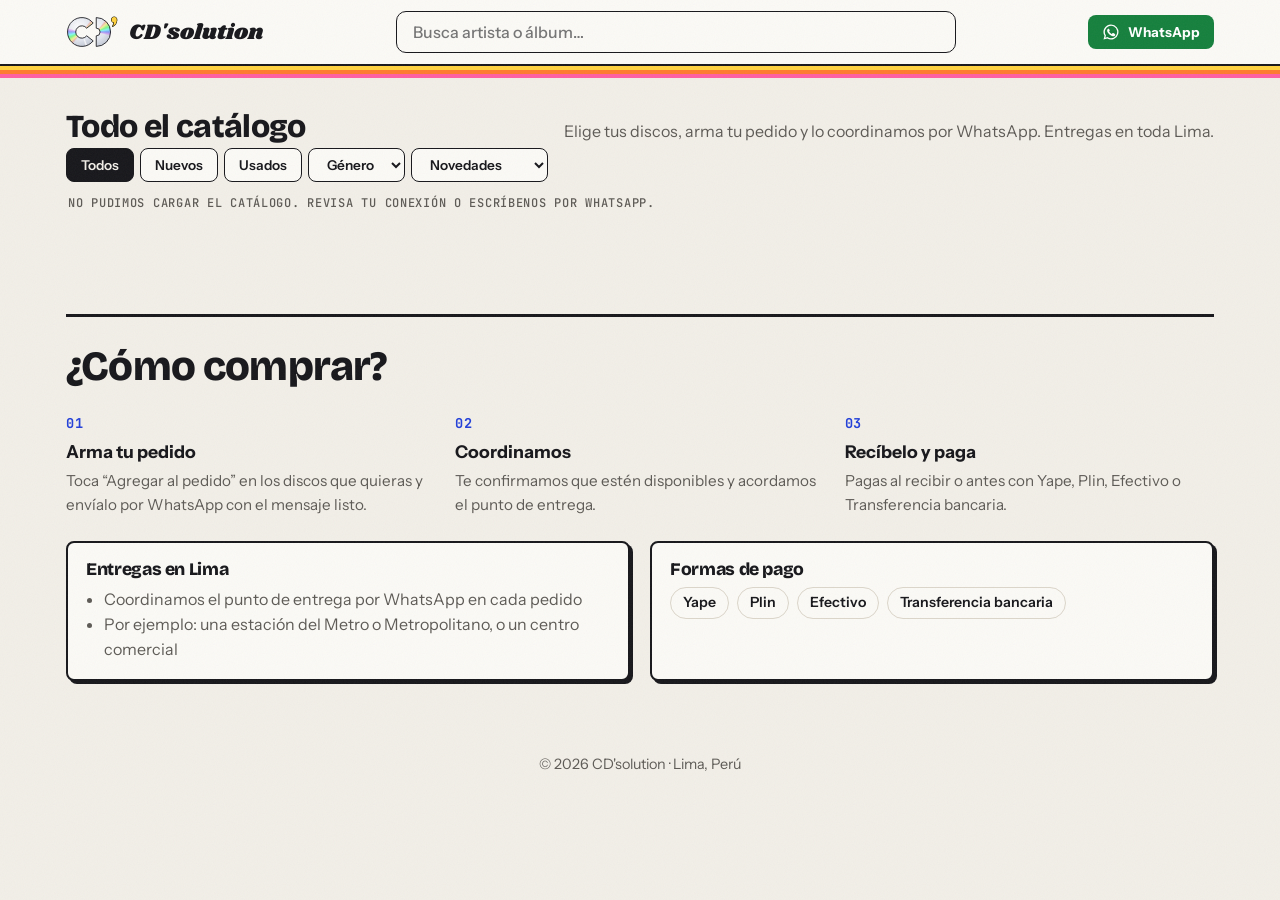
<file: index.html>
<!doctype html>
<html lang="es">
<head>
  <meta charset="utf-8">
  <meta name="viewport" content="width=device-width, initial-scale=1, viewport-fit=cover">
  <title>CD'solution · CDs en Lima</title>
  <meta name="description" content="CDs nuevos y usados de todos los géneros en Lima. Arma tu pedido y lo coordinamos por WhatsApp. Yape, Plin, efectivo o transferencia.">
  <link rel="preconnect" href="https://fonts.googleapis.com">
  <link rel="preconnect" href="https://fonts.gstatic.com" crossorigin>
  <link href="https://fonts.googleapis.com/css2?family=Bricolage+Grotesque:opsz,wght@12..96,600;12..96,800&family=Shrikhand&family=Instrument+Sans:wght@400;500;600;700&family=JetBrains+Mono:wght@500;700&display=swap" rel="stylesheet">
  <link rel="icon" href="marca.svg" type="image/svg+xml">
  <link rel="stylesheet" href="styles.css">
</head>
<body>

  <!-- ===== BARRA SUPERIOR (con buscador, como en Discogs) ===== -->
  <header class="nav">
    <a class="marca" href="./">
      <img class="marca__logo" src="marca.svg" alt="" width="56" height="34">
      <span id="nombre-tienda">CD'solution</span>
    </a>
    <input id="buscar" type="search" placeholder="Busca artista o álbum…" autocomplete="off" aria-label="Buscar disco">
    <a id="btn-whatsapp-hero" class="btn btn--wa btn--chico" target="_blank" rel="noopener">WhatsApp</a>
  </header>
  <div class="franja-retro" aria-hidden="true"></div>

  <!-- ===== HISTORIAS: un disco destacado y su historia ===== -->
  <section id="historias" class="historias" aria-roledescription="carrusel" aria-label="Historias de los discos" hidden>
    <div id="hist-fondo" class="historias__fondo" aria-hidden="true"></div>
    <div class="historias__inner">
      <button type="button" id="hist-arte" class="historias__arte" aria-label="Ver este disco">
        <span class="historias__cd" aria-hidden="true"></span>
        <img id="hist-portada" alt="">
      </button>
      <div class="historias__texto" aria-live="polite">
        <p class="mono historias__eyebrow">La historia detrás del disco</p>
        <h1 id="hist-album"></h1>
        <p id="hist-artista" class="historias__artista"></p>
        <p id="hist-texto" class="historias__relato"></p>
        <p id="hist-meta" class="historias__meta"></p>
        <div class="historias__acciones">
          <button type="button" id="hist-ver" class="btn btn--claro">Ver el disco</button>
          <button type="button" id="hist-agregar" class="btn btn--agregar">Agregar al pedido</button>
        </div>
      </div>
    </div>
    <div class="historias__nav">
      <button type="button" id="hist-prev" aria-label="Historia anterior">←</button>
      <div id="hist-puntos" class="historias__puntos"></div>
      <button type="button" id="hist-next" aria-label="Historia siguiente">→</button>
    </div>
  </section>

  <main>
    <!-- ===== ESTANTE: recién llegados ===== -->
    <section id="estante-nuevos" class="estante" aria-labelledby="nuevos-titulo" hidden>
      <div class="seccion-cabeza">
        <h2 id="nuevos-titulo">Recién llegados</h2>
        <span id="nuevos-cuenta" class="mono"></span>
      </div>
      <div id="nuevos" class="estante__fila"></div>
    </section>

    <!-- ===== CATÁLOGO COMPLETO ===== -->
    <div class="seccion-cabeza seccion-cabeza--catalogo">
      <h2>Todo el catálogo</h2>
      <p id="lema" class="seccion-cabeza__lema"></p>
    </div>
    <section class="filtros" aria-label="Filtrar">
      <div class="filtros__fila">
        <div class="chips" role="group" aria-label="Estado">
          <button class="chip is-active" data-estado="">Todos</button>
          <button class="chip" data-estado="Nuevo">Nuevos</button>
          <button class="chip" data-estado="Usado">Usados</button>
        </div>
        <select id="genero" aria-label="Género">
          <option value="">Género</option>
        </select>
        <select id="orden" aria-label="Ordenar">
          <option value="novedad">Novedades</option>
          <option value="precio-asc">Precio ↑</option>
          <option value="precio-desc">Precio ↓</option>
          <option value="artista">Artista A–Z</option>
          <option value="anio">Más antiguos</option>
        </select>
      </div>
    </section>
    <p id="contador" class="contador mono"></p>

    <!-- ===== CATÁLOGO ===== -->
    <section id="catalogo" class="catalogo" aria-live="polite"></section>
    <div class="ver-mas"><button type="button" id="ver-mas" class="btn btn--linea" hidden>Ver más discos</button></div>

    <!-- Si no está el disco: el cliente pide que le avisen cuando llegue -->
    <div id="vacio" class="vacio" hidden>
      <h3 id="vacio-titulo">No lo tenemos ahora</h3>
      <p id="vacio-texto">Déjanos tu nombre y te avisamos por WhatsApp apenas llegue.</p>
      <form id="form-aviso" class="aviso">
        <input id="aviso-nombre" placeholder="Tu nombre" autocomplete="given-name" aria-label="Tu nombre">
        <button type="submit" class="btn btn--wa">Avísame cuando llegue</button>
      </form>
    </div>

    <!-- ===== CÓMO COMPRAR ===== -->
    <section class="como" aria-labelledby="como-titulo">
      <h2 id="como-titulo">¿Cómo comprar?</h2>
      <ol class="pasos">
        <li><span class="mono">01</span><strong>Arma tu pedido</strong><p>Toca “Agregar al pedido” en los discos que quieras y envíalo por WhatsApp con el mensaje listo.</p></li>
        <li><span class="mono">02</span><strong>Coordinamos</strong><p>Te confirmamos que estén disponibles y acordamos el punto de entrega.</p></li>
        <li><span class="mono">03</span><strong>Recíbelo y paga</strong><p id="pagos-texto"></p></li>
      </ol>
      <div class="info">
        <div>
          <h3>Entregas en Lima</h3>
          <ul id="puntos"></ul>
        </div>
        <div>
          <h3>Formas de pago</h3>
          <ul id="pagos" class="tags"></ul>
        </div>
      </div>
    </section>
  </main>

  <footer class="pie">
    <p id="pie-nombre"></p>
    <p id="redes" class="redes"></p>
  </footer>

  <!-- ===== FICHA DEL DISCO (con el estuche en 3D) ===== -->
  <dialog id="ficha" class="ficha" aria-labelledby="ficha-album">
    <button type="button" id="ficha-cerrar" class="ficha__cerrar" aria-label="Cerrar">×</button>
    <div class="ficha__escena">
      <div id="escena" class="escena">
        <div id="estuche" class="estuche">
          <div class="cara cara--frente"><div class="tapa" id="tapa-frente"></div><span class="bisagra"></span></div>
          <div class="cara cara--atras">
            <div class="contra">
              <b id="contra-titulo"></b>
              <ol id="contra-canciones"></ol>
              <div class="contra__barras"><span class="barras"></span><span id="contra-codigo" class="mono"></span></div>
            </div>
          </div>
          <div class="cara cara--lomo-izq"><span id="lomo-texto"></span></div>
          <div class="cara cara--lomo-der"></div>
          <div class="cara cara--arriba"></div>
          <div class="cara cara--abajo"></div>
          <div id="cd3d" class="cd3d">
            <div class="cd3d__giro">
              <span class="cd3d__capa" style="--i:1"></span><span class="cd3d__capa" style="--i:2"></span>
              <span class="cd3d__capa" style="--i:3"></span><span class="cd3d__capa" style="--i:4"></span>
              <div class="cd3d__disco"><div class="cd3d__etiqueta" id="cd-etiqueta"></div></div>
            </div>
          </div>
        </div>
      </div>
      <div class="ficha__controles">
        <button type="button" id="btn-girar" class="btn btn--linea btn--chico">Ver contraportada</button>
        <button type="button" id="btn-sacar" class="btn btn--linea btn--chico">Sacar el disco</button>
      </div>
      <p class="ficha__pista mono">Arrastra para girar la caja</p>
    </div>

    <div class="ficha__info">
      <div class="ficha__etiquetas" id="ficha-etiquetas"></div>
      <h2 id="ficha-album"></h2>
      <p id="ficha-artista" class="ficha__artista"></p>
      <dl id="ficha-datos" class="ficha__datos"></dl>
      <p id="ficha-detalle" class="ficha__detalle"></p>
      <div class="ficha__compra">
        <span id="ficha-precio" class="ficha__precio"></span>
        <button type="button" id="ficha-agregar" class="btn btn--agregar"></button>
      </div>
      <a id="ficha-preguntar" class="ficha__preguntar" target="_blank" rel="noopener">Preguntar por este disco en WhatsApp</a>
      <section id="ficha-historia" class="relato" aria-labelledby="historia-titulo" hidden>
        <h3 id="historia-titulo">La historia</h3>
        <p id="ficha-historia-texto"></p>
        <a id="ficha-historia-fuente" class="relato__fuente" target="_blank" rel="noopener">Fuente: Wikipedia</a>
      </section>
      <section class="canciones" aria-labelledby="canciones-titulo">
        <h3 id="canciones-titulo">Canciones</h3>
        <p id="canciones-estado" class="canciones__estado"></p>
        <ol id="canciones" class="canciones__lista"></ol>
      </section>
    </div>
  </dialog>

  <!-- ===== MI PEDIDO ===== -->
  <!-- Barra fija que aparece cuando hay discos en el pedido -->
  <div id="barra-pedido" class="barra-pedido" hidden>
    <span><b id="pedido-cuenta"></b><small id="pedido-total"></small></span>
    <button type="button" id="btn-ver-pedido" class="btn btn--wa">Ver mi pedido</button>
  </div>

  <!-- Resumen antes de enviarlo por WhatsApp -->
  <dialog id="resumen" class="resumen" aria-labelledby="resumen-titulo">
    <div class="resumen__cabeza">
      <h2 id="resumen-titulo">Tu pedido</h2>
      <button type="button" id="resumen-cerrar" class="resumen__cerrar" aria-label="Cerrar">×</button>
    </div>
    <ul id="lineas" class="lineas"></ul>
    <div class="total"><span id="total-nota">Total</span><b id="total-monto"></b></div>
    <fieldset id="formas" class="formas">
      <legend>¿Cómo quieres pagar?</legend>
    </fieldset>
    <p class="aviso-pago">Primero te confirmamos por WhatsApp que los discos estén disponibles. Recién ahí pagas, así nunca pagas por uno que ya se vendió.</p>
    <a id="btn-enviar" class="btn btn--wa resumen__enviar" target="_blank" rel="noopener">Enviar pedido por WhatsApp</a>
  </dialog>

  <!-- Orden importante: primero configuración y datos, luego la lógica -->
  <script src="config.js"></script>
  <script src="discos.js"></script>
  <script src="historias.js"></script>
  <script src="app.js"></script>
</body>
</html>
</file>
<file: styles.css>
/* ============================================================
   ESTILOS · tienda de discos retro minimalista
   Idea: cada disco es un estuche de CD; el precio va como sticker
   amarillo sobre la portada, como en las bateas de una disquería.
   Los colores están en variables: cambias uno aquí y cambia en toda la página.
   ============================================================ */

:root {
  --papel: #f2efe8;        /* fondo: papel de librillo de CD */
  --superficie: #fbfaf6;
  --tinta: #17171b;
  --tinta-2: #5d5a55;
  --linea: #dcd6ca;
  --naranja: #ff7a2f;      /* franjas retro del logo */
  --rosa: #ff5fa2;
  --cobalto: #2340d9;      /* acento */
  --cobalto-suave: #e2e7ff;
  --sticker: #ffd23f;      /* sticker de precio */
  --sticker-tinta: #1d1700;
  --usado: #c2410c;
  --usado-suave: #ffe8dc;
  --nuevo: #127a4a;
  --nuevo-suave: #d8f3e4;
  --wa: #15803d;           /* verde WhatsApp oscurecido: texto blanco con contraste 5:1 */
  --wa-hover: #116b32;
  --velo: rgb(20 21 27 / .55);
  --sombra: 0 1px 2px rgb(20 21 27 / .06), 0 12px 32px rgb(20 21 27 / .10);
  --sombra-dura: 3px 3px 0 var(--tinta);  /* sombra sólida de sticker */

  --f-display: "Bricolage Grotesque", "Arial Black", system-ui, sans-serif;
  --f-marca: "Shrikhand", "Bricolage Grotesque", cursive;   /* la cursiva del logo */
  --f-texto: "Instrument Sans", system-ui, -apple-system, "Segoe UI", sans-serif;
  --f-mono: "JetBrains Mono", ui-monospace, Consolas, monospace;
  --radio: 14px;
  --ancho: 1180px;

  /* Superficie de un CD: plateado con dos haces de arcoíris, como el del logo.
     Sirve en claro y oscuro porque un CD es igual en ambos. */
  --cd-fondo:
    radial-gradient(circle, transparent 0 15.5%, rgb(255 255 255 / .7) 16% 17.5%, transparent 18% 96%, rgb(255 255 255 / .7) 96.5%),
    repeating-radial-gradient(circle, transparent 0 3px, rgb(255 255 255 / .12) 3px 4px),
    conic-gradient(from 25deg,
      #eef0f5 0deg, #c7ccd8 25deg, #ff8fcf 40deg, #ffe066 50deg, #7ff0b8 60deg, #7fb0ff 70deg, #c7ccd8 88deg,
      #f4f5f9 135deg, #c3c8d4 180deg, #ff8fcf 220deg, #ffe066 230deg, #7ff0b8 240deg, #7fb0ff 250deg, #c3c8d4 268deg,
      #f4f5f9 315deg, #eef0f5 360deg);
  /* Agujero del centro */
  --cd-agujero: radial-gradient(circle, transparent 0 8%, #000 8.5%);
}

@media (prefers-color-scheme: dark) {
  :root:not([data-theme="light"]) {
    --papel: #111113; --superficie: #1a1a1e; --tinta: #f1eee8; --tinta-2: #aaa69f; --linea: #2f2e33;
    --cobalto: #8ea2ff; --cobalto-suave: #1c2352;
    --usado: #ff9a6b; --usado-suave: #3a1d10; --nuevo: #5fd394; --nuevo-suave: #10301f;
    --velo: rgb(0 0 0 / .7);
    --sombra: 0 1px 2px rgb(0 0 0 / .4), 0 12px 32px rgb(0 0 0 / .4);
    color-scheme: dark;
  }
}
:root[data-theme="dark"] {
  --papel: #111113; --superficie: #1a1a1e; --tinta: #f1eee8; --tinta-2: #aaa69f; --linea: #2f2e33;
  --cobalto: #8ea2ff; --cobalto-suave: #1c2352;
  --usado: #ff9a6b; --usado-suave: #3a1d10; --nuevo: #5fd394; --nuevo-suave: #10301f;
  --velo: rgb(0 0 0 / .7);
  --sombra: 0 1px 2px rgb(0 0 0 / .4), 0 12px 32px rgb(0 0 0 / .4);
  color-scheme: dark;
}

* { box-sizing: border-box; }
[hidden] { display: none !important; }

body {
  margin: 0;
  background: var(--papel);
  color: var(--tinta);
  font: 400 1rem/1.55 var(--f-texto);
}
h1, h2, h3 { font-family: var(--f-display); font-weight: 800; line-height: 1.05; letter-spacing: -.02em; text-wrap: balance; margin: 0; }
p { margin: 0; }
:focus-visible { outline: 3px solid var(--cobalto); outline-offset: 2px; border-radius: 6px; }
.mono { font-family: var(--f-mono); font-size: .75rem; font-weight: 500; letter-spacing: .06em; text-transform: uppercase; }

/* ---------- Botones ---------- */
.btn {
  display: inline-flex;
  align-items: center;
  justify-content: center;
  gap: 8px;
  border: 0;
  border-radius: 999px;
  padding: 12px 20px;
  font: 700 .95rem var(--f-texto);
  text-decoration: none;
  cursor: pointer;
  white-space: nowrap;
}
.btn--chico { padding: 8px 14px; font-size: .85rem; }
.btn--wa { background: var(--wa); color: #fff; }
.btn--wa:hover { background: var(--wa-hover); }
.btn--wa::before {
  content: "";
  width: 18px; height: 18px;
  flex: 0 0 auto;
  background: currentColor;
  -webkit-mask: url("data:image/svg+xml,%3Csvg xmlns='http://www.w3.org/2000/svg' viewBox='0 0 24 24'%3E%3Cpath d='M12 2a10 10 0 0 0-8.6 15.1L2 22l5-1.3A10 10 0 1 0 12 2Zm0 18.2a8.2 8.2 0 0 1-4.2-1.2l-.3-.2-3 .8.8-2.9-.2-.3A8.2 8.2 0 1 1 12 20.2Zm4.5-6.1c-.2-.1-1.5-.7-1.7-.8-.2-.1-.4-.1-.6.1l-.8 1c-.1.2-.3.2-.5.1a6.7 6.7 0 0 1-3.3-2.9c-.2-.4.2-.4.7-1.3.1-.2 0-.3 0-.4l-.8-1.8c-.2-.5-.4-.4-.6-.4h-.5a1 1 0 0 0-.7.3 3 3 0 0 0-.9 2.2 5.2 5.2 0 0 0 1.1 2.8 11.9 11.9 0 0 0 4.6 4c1.7.7 2.4.8 3.2.7.5-.1 1.5-.6 1.8-1.2.2-.6.2-1.1.1-1.2l-.3-.3Z'/%3E%3C/svg%3E") center / contain no-repeat;
          mask: url("data:image/svg+xml,%3Csvg xmlns='http://www.w3.org/2000/svg' viewBox='0 0 24 24'%3E%3Cpath d='M12 2a10 10 0 0 0-8.6 15.1L2 22l5-1.3A10 10 0 1 0 12 2Zm0 18.2a8.2 8.2 0 0 1-4.2-1.2l-.3-.2-3 .8.8-2.9-.2-.3A8.2 8.2 0 1 1 12 20.2Zm4.5-6.1c-.2-.1-1.5-.7-1.7-.8-.2-.1-.4-.1-.6.1l-.8 1c-.1.2-.3.2-.5.1a6.7 6.7 0 0 1-3.3-2.9c-.2-.4.2-.4.7-1.3.1-.2 0-.3 0-.4l-.8-1.8c-.2-.5-.4-.4-.6-.4h-.5a1 1 0 0 0-.7.3 3 3 0 0 0-.9 2.2 5.2 5.2 0 0 0 1.1 2.8 11.9 11.9 0 0 0 4.6 4c1.7.7 2.4.8 3.2.7.5-.1 1.5-.6 1.8-1.2.2-.6.2-1.1.1-1.2l-.3-.3Z'/%3E%3C/svg%3E") center / contain no-repeat;
}
.btn--linea { background: transparent; color: var(--tinta); box-shadow: inset 0 0 0 1.5px var(--linea); }
.btn--linea:hover { box-shadow: inset 0 0 0 1.5px var(--tinta); }
.btn--agregar { background: var(--tinta); color: var(--papel); }
.btn--agregar[aria-pressed="true"] { background: var(--nuevo); color: #fff; }

/* ---------- Barra superior ---------- */
.barra {
  max-width: var(--ancho);
  margin: 0 auto;
  padding: 14px 16px;
  display: flex;
  align-items: center;
  justify-content: space-between;
  gap: 12px;
}
.marca { display: flex; align-items: center; gap: 10px; min-height: 44px; color: var(--tinta); text-decoration: none; font: 800 1.15rem var(--f-display); letter-spacing: -.02em; }
.marca__logo { height: 34px; width: auto; }

/* ---------- Portada ---------- */
.intro {
  max-width: var(--ancho);
  margin: 0 auto;
  padding: 20px 16px 28px;
  display: grid;
  grid-template-columns: minmax(0, 1fr) auto;
  gap: 32px;
  align-items: center;
}
.intro__texto { display: grid; gap: 12px; min-width: 0; }
.intro__eyebrow { color: var(--cobalto); font-weight: 700; }
.intro h1 { font-size: clamp(2.2rem, 6.4vw, 4.6rem); max-width: 14ch; }
.intro h1 em { font-style: normal; color: var(--cobalto); }
.intro__lema { color: var(--tinta-2); font-size: 1.08rem; max-width: 46ch; }

/* Estuche con el CD asomándose (decorativo) */
.intro__arte { position: relative; width: clamp(150px, 28vw, 300px); aspect-ratio: 1.35; }
.arte__estuche, .arte__cd { position: absolute; top: 0; aspect-ratio: 1; height: 100%; }
.arte__estuche {
  left: 0; z-index: 1; border-radius: 6px;
  background:
    linear-gradient(90deg, rgb(255 255 255 / .35) 0 5%, transparent 5.5%),
    linear-gradient(135deg, var(--cobalto), color-mix(in srgb, var(--cobalto) 50%, #000));
  box-shadow: var(--sombra), inset 0 0 0 1px rgb(255 255 255 / .25);
}
.arte__cd {
  right: 0; border-radius: 50%;
  background: var(--cd-fondo);
  -webkit-mask: var(--cd-agujero);
          mask: var(--cd-agujero);
  animation: girar 10s linear infinite;
}
@keyframes girar { to { transform: rotate(360deg); } }

/* ---------- Filtros ---------- */
main { max-width: var(--ancho); margin: 0 auto; padding-inline: 16px; }

.filtros {
  position: sticky;
  top: env(safe-area-inset-top, 0px);
  z-index: 5;
  display: grid;
  gap: 8px;
  padding-block: 10px;
  background: var(--papel);
}
#buscar {
  width: 100%;
  padding: 12px 18px;
  font: 500 1rem var(--f-texto);
  color: var(--tinta);
  background: var(--superficie);
  border: 1.5px solid var(--linea);
  border-radius: 999px;
  outline: none;
}
#buscar:focus { border-color: var(--cobalto); }
/* En el celular la fila de filtros se desliza de lado en vez de ocupar media pantalla */
.filtros__fila { display: flex; gap: 6px; overflow-x: auto; scrollbar-width: none; }
.filtros__fila::-webkit-scrollbar { display: none; }
.chips { display: flex; gap: 6px; }
.chip, select {
  flex: 0 0 auto;
  font: 600 .85rem var(--f-texto);
  color: var(--tinta);
  background: var(--superficie);
  border: 1.5px solid var(--linea);
  border-radius: 999px;
  padding: 7px 14px;
  cursor: pointer;
}
.chip.is-active { background: var(--tinta); color: var(--papel); border-color: var(--tinta); }
.contador { color: var(--tinta-2); padding: 4px 2px 0; }

/* ---------- Catálogo ---------- */
.catalogo {
  display: grid;
  grid-template-columns: repeat(auto-fill, minmax(190px, 1fr));
  gap: 28px 18px;
  padding-block: 14px 48px;
}

.disco { display: flex; flex-direction: column; gap: 10px; min-width: 0; }

/* La portada con el CD asomándose por la derecha.
   --tx / --ty los pone app.js al mover el mouse: la portada se inclina en 3D */
.disco__abrir {
  position: relative;
  display: block;
  width: 100%;
  aspect-ratio: 1.13;
  max-width: 100%;
  padding: 0;
  border: 0;
  background: none;
  cursor: pointer;
  text-align: left;
  perspective: 800px;
}
.disco__cd {
  position: absolute;
  right: 0;
  top: 5%;
  height: 90%;
  aspect-ratio: 1;
  border-radius: 50%;
  background: var(--cd-fondo);
  -webkit-mask: var(--cd-agujero);
          mask: var(--cd-agujero);
  transition: transform .5s cubic-bezier(.2, .7, .2, 1);
}
.disco__abrir:hover .disco__cd, .disco__abrir:focus-visible .disco__cd { transform: translateX(8%) rotate(120deg); }

.portada {
  position: absolute;
  left: 0;
  top: 0;
  height: 100%;
  aspect-ratio: 1;
  max-width: 100%;
  transform: rotateX(var(--ty, 0deg)) rotateY(var(--tx, 0deg));
  transform-style: preserve-3d;
  display: grid;
  place-items: center;
  padding: 14px;
  overflow: hidden;
  border-radius: 6px;
  text-align: center;
  color: #fff;
  font: 800 1.05rem/1.1 var(--f-display);
  /* --h lo pone app.js para que cada portada provisional tenga su color */
  background: linear-gradient(135deg, hsl(var(--h, 220) 55% 45%), hsl(calc(var(--h, 220) + 40) 50% 22%));
  box-shadow: 0 1px 2px rgb(0 0 0 / .12), 0 14px 28px -8px rgb(20 21 27 / .35);
  transition: transform .4s cubic-bezier(.2, .7, .2, 1), box-shadow .4s;
}
.disco__abrir.inclinando .portada { transition: box-shadow .4s; }
.disco__abrir:hover .portada { box-shadow: 0 1px 2px rgb(0 0 0 / .12), 0 24px 40px -10px rgb(20 21 27 / .45); }
/* Bisagra del estuche y brillo del plástico, que se mueve con la inclinación */
.portada::after {
  content: "";
  position: absolute;
  inset: 0;
  z-index: 2;
  background:
    linear-gradient(90deg, rgb(255 255 255 / .28) 0 3.5%, rgb(0 0 0 / .14) 3.5% 4.1%, transparent 4.1%),
    radial-gradient(circle at var(--bx, 30%) var(--by, 20%), rgb(255 255 255 / .38), transparent 55%);
  mix-blend-mode: soft-light;
  pointer-events: none;
}
.portada img {
  position: absolute;
  inset: 0;
  width: 100%;
  height: 100%;
  object-fit: cover;
  opacity: 0;
  transition: opacity .3s;
}
.portada img.is-loaded { opacity: 1; }

.etiquetas { position: absolute; top: 8px; left: 12%; z-index: 3; display: flex; gap: 4px; }
.etq {
  font: 700 .75rem var(--f-mono);
  letter-spacing: .05em;
  text-transform: uppercase;
  padding: 3px 7px;
  border-radius: 6px;
}
.etq--nuevo { background: var(--nuevo-suave); color: var(--nuevo); }
.etq--usado { background: var(--usado-suave); color: var(--usado); }
.etq--novedad { background: var(--sticker); color: var(--sticker-tinta); }

/* Sticker de precio, como el de las disquerías */
.sticker {
  position: absolute;
  right: 8px;
  bottom: 8px;
  z-index: 3;
  min-width: 56px;
  height: 56px;
  padding: 0 6px;
  border-radius: 50%;
  display: grid;
  place-items: center;
  background: var(--sticker);
  color: var(--sticker-tinta);
  font: 800 .95rem var(--f-display);
  letter-spacing: -.02em;
  transform: rotate(-8deg);
  box-shadow: 0 3px 8px rgb(0 0 0 / .25);
}
.sticker--consultar { font: 700 .56rem var(--f-mono); text-transform: uppercase; letter-spacing: .02em; }

.disco__info { display: grid; gap: 2px; min-width: 0; }
.disco__album {
  margin: 0;
  font: 700 1rem/1.25 var(--f-texto);
  letter-spacing: 0;
  cursor: pointer;
}
.disco__artista { color: var(--tinta-2); font-size: .9rem; }
.disco__meta { color: var(--tinta-2); margin-top: 2px; }
.disco .btn--agregar { width: 100%; padding: 10px 14px; font-size: .88rem; }

.vacio { text-align: center; padding: 24px 0 56px; color: var(--tinta-2); display: grid; gap: 10px; justify-items: center; }
.vacio h3 { color: var(--tinta); font-size: 1.5rem; }
.aviso { display: flex; flex-wrap: wrap; justify-content: center; gap: 10px; margin-top: 4px; }
.aviso input {
  flex: 0 1 240px;
  padding: 12px 16px;
  font: 500 1rem var(--f-texto);
  color: var(--tinta);
  background: var(--superficie);
  border: 1.5px solid var(--linea);
  border-radius: 999px;
}

/* ---------- Cómo comprar ---------- */
.como {
  border-top: 2px solid var(--tinta);
  padding-block: 28px 8px;
  margin-bottom: 40px;
  display: grid;
  gap: 24px;
}
.como h2 { font-size: clamp(1.8rem, 4vw, 2.6rem); }
.pasos {
  list-style: none;
  padding: 0;
  margin: 0;
  display: grid;
  grid-template-columns: repeat(auto-fit, minmax(220px, 1fr));
  gap: 20px;
}
.pasos li { display: grid; gap: 4px; align-content: start; }
.pasos span { color: var(--cobalto); font-weight: 700; font-size: .85rem; }
.pasos strong { font-size: 1.1rem; }
.pasos p { color: var(--tinta-2); font-size: .95rem; }

.info { display: grid; grid-template-columns: repeat(auto-fit, minmax(240px, 1fr)); gap: 20px; }
.info > div { background: var(--superficie); border: 1px solid var(--linea); border-radius: var(--radio); padding: 18px; }
.info h3 { font-size: 1.1rem; margin-bottom: 8px; }
.info ul { margin: 0; padding-left: 18px; color: var(--tinta-2); }
.tags { list-style: none; padding: 0 !important; display: flex; flex-wrap: wrap; gap: 8px; }
.tags li {
  border: 1.5px solid var(--linea);
  border-radius: 999px;
  padding: 4px 12px;
  font-weight: 600;
  font-size: .88rem;
  color: var(--tinta);
}

/* ---------- Pie ---------- */
.pie { text-align: center; padding: 24px 16px 40px; color: var(--tinta-2); font-size: .9rem; }
.redes a { color: var(--cobalto); font-weight: 600; margin: 0 8px; }

/* ============================================================
   FICHA DEL DISCO con el estuche en 3D
   ============================================================ */
.ficha {
  width: min(980px, calc(100% - 24px));
  max-height: calc(100% - 24px);
  border: 0;
  border-radius: 22px;
  padding: 0;
  background: var(--superficie);
  color: var(--tinta);
  box-shadow: var(--sombra);
}
/* En computadora: alto fijo; las canciones bajan dentro de su columna */
.ficha[open] { display: grid; grid-template-columns: minmax(0, 1fr) minmax(0, 1fr); grid-template-rows: minmax(0, 1fr); height: min(720px, calc(100% - 24px)); }
.ficha::backdrop { background: var(--velo); backdrop-filter: blur(4px); }
.ficha__cerrar {
  position: absolute; top: 10px; right: 12px; z-index: 10;
  width: 40px; height: 40px; border-radius: 50%;
  border: 0; background: var(--superficie); color: var(--tinta);
  font-size: 1.6rem; line-height: 1; cursor: pointer;
  box-shadow: 0 0 0 1px var(--linea);
}

.ficha__escena {
  background:
    radial-gradient(circle at 50% 45%, color-mix(in srgb, var(--cobalto) 22%, var(--papel)), var(--papel) 70%);
  display: grid;
  justify-items: center;
  align-content: center;
  gap: 14px;
  padding: 48px 20px 20px;
  min-width: 0;
  overflow: hidden;
}
.ficha__controles { display: flex; flex-wrap: wrap; justify-content: center; gap: 8px; position: relative; z-index: 2; }
.ficha__pista { color: var(--tinta-2); }

/* --w = lado del estuche, --d = grosor */
.escena {
  --w: min(280px, 58vw);
  --d: 16px;
  width: var(--w);
  height: var(--w);
  translate: -30% 0; /* deja lugar a la derecha para el disco cuando sale */
  perspective: 1100px;
  touch-action: none;
  cursor: grab;
  user-select: none;
}
.escena:active { cursor: grabbing; }
.estuche {
  position: relative;
  width: 100%;
  height: 100%;
  transform-style: preserve-3d;
  transform: rotateX(var(--rx, -8deg)) rotateY(var(--ry, -24deg));
  transition: transform .6s cubic-bezier(.2, .7, .2, 1);
}
.estuche.arrastrando { transition: none; }
.cara { position: absolute; backface-visibility: hidden; }
.cara--frente, .cara--atras { inset: 0; border-radius: 3px; overflow: hidden; }
.cara--frente { transform: translateZ(calc(var(--d) / 2)); }
.cara--atras  { transform: rotateY(180deg) translateZ(calc(var(--d) / 2)); background: #101116; color: #e9ebf1; }
.cara--lomo-izq, .cara--lomo-der {
  top: 0; width: var(--d); height: 100%; left: calc(50% - var(--d) / 2);
  background: linear-gradient(90deg, #1b1c22, #2d2f38, #1b1c22);
}
.cara--lomo-izq { transform: rotateY(-90deg) translateZ(calc(var(--w) / 2)); display: grid; place-items: center; }
.cara--lomo-der { transform: rotateY(90deg) translateZ(calc(var(--w) / 2)); background: linear-gradient(90deg, #c9ccd6, #f4f5f8, #c9ccd6); }
.cara--lomo-izq span {
  writing-mode: vertical-rl;
  transform: rotate(180deg);
  font: 700 .55rem var(--f-mono);
  letter-spacing: .08em;
  text-transform: uppercase;
  color: #e9ebf1;
  white-space: nowrap;
  overflow: hidden;
  max-height: 94%;
}
.cara--arriba, .cara--abajo {
  left: 0; width: 100%; height: var(--d); top: calc(50% - var(--d) / 2);
  background: linear-gradient(#c9ccd6, #f4f5f8, #c9ccd6);
}
.cara--arriba { transform: rotateX(90deg) translateZ(calc(var(--w) / 2)); }
.cara--abajo  { transform: rotateX(-90deg) translateZ(calc(var(--w) / 2)); }

.tapa {
  position: absolute; inset: 0;
  display: grid; place-items: center; padding: 20px; text-align: center;
  color: #fff; font: 800 1.4rem/1.1 var(--f-display);
  background: linear-gradient(135deg, hsl(var(--h, 220) 55% 45%), hsl(calc(var(--h, 220) + 40) 50% 22%)) center / cover no-repeat;
}
.tapa.con-imagen { font-size: 0; }
.cara--frente::after { /* plástico brillante */
  content: ""; position: absolute; inset: 0; pointer-events: none;
  background: linear-gradient(120deg, rgb(255 255 255 / .38), transparent 32%, transparent 62%, rgb(255 255 255 / .14));
}
.bisagra {
  position: absolute; left: 0; top: 0; bottom: 0; width: 6%; z-index: 1;
  background: linear-gradient(90deg, rgb(255 255 255 / .45), rgb(255 255 255 / .15) 70%, rgb(0 0 0 / .25));
}

/* Contraportada: canciones y código de barras, como un CD de verdad */
.contra { position: absolute; inset: 0; padding: 7% 8%; display: flex; flex-direction: column; gap: 6px; }
.contra b { font: 800 .9rem/1.1 var(--f-display); }
.contra ol {
  margin: 0; padding-left: 16px; flex: 1; overflow: hidden;
  font: 500 .52rem/1.5 var(--f-mono); letter-spacing: .02em; color: #b8bcc8;
  columns: 2; column-gap: 12px;
}
.contra__barras { align-self: flex-end; background: #fff; color: #111; padding: 4px 6px 2px; border-radius: 2px; display: grid; justify-items: center; gap: 1px; }
.contra__barras .mono { font-size: .45rem; letter-spacing: .1em; }
.barras {
  display: block; width: 64px; height: 22px;
  background: repeating-linear-gradient(90deg, #111 0 2px, transparent 2px 3px, #111 3px 4px, transparent 4px 6px, #111 6px 9px, transparent 9px 10px);
}

/* El CD dentro del estuche. Sale solo al abrir la ficha y gira.
   Las capas de atrás le dan grosor cuando se inclina. */
.cd3d {
  position: absolute; inset: 3%;
  transform-style: preserve-3d;
  transform: translateZ(0);
  transition: transform 1s cubic-bezier(.2, .7, .2, 1);
}
.cd3d.fuera { transform: translateX(70%) translateZ(10px) rotateY(-22deg); }
.cd3d__giro { position: absolute; inset: 0; transform-style: preserve-3d; }
.cd3d.fuera .cd3d__giro { animation: girar 4s linear infinite; }
.cd3d__capa, .cd3d__disco {
  position: absolute; inset: 0; border-radius: 50%;
  -webkit-mask: var(--cd-agujero);
          mask: var(--cd-agujero);
}
.cd3d__capa { background: #9aa1b2; transform: translateZ(calc(var(--i) * -0.6px)); }
.cd3d__disco {
  background: var(--cd-fondo);
  transform: translateZ(.6px);
  display: grid; place-items: center;
}
/* Etiqueta impresa del CD con la portada, y el agujero al centro */
.cd3d__etiqueta {
  width: 58%; aspect-ratio: 1; border-radius: 50%;
  background: hsl(var(--h, 220) 50% 40%) center / cover no-repeat;
  -webkit-mask: radial-gradient(circle, transparent 0 13%, #000 13.5%);
          mask: radial-gradient(circle, transparent 0 13%, #000 13.5%);
}

/* Datos del disco */
.ficha__info { padding: 48px 32px 32px; display: flex; flex-direction: column; gap: 12px; min-width: 0; overflow-y: auto; }
.ficha__etiquetas { display: flex; gap: 6px; }
.ficha__info h2 { font-size: clamp(1.8rem, 4vw, 2.8rem); }
.ficha__artista { font-size: 1.15rem; color: var(--tinta-2); font-weight: 600; margin-top: -4px; }
.ficha__datos { display: flex; flex-wrap: wrap; gap: 8px 20px; margin: 4px 0 0; }
.ficha__datos div { display: grid; }
.ficha__datos dt { font: 500 .66rem var(--f-mono); letter-spacing: .08em; text-transform: uppercase; color: var(--tinta-2); }
.ficha__datos dd { margin: 0; font-weight: 600; font-variant-numeric: tabular-nums; }
.ficha__detalle { font-style: italic; color: var(--tinta-2); }
.ficha__compra {
  display: flex; align-items: center; justify-content: space-between; gap: 16px; flex-wrap: wrap;
  padding-block: 14px; border-block: 1px solid var(--linea); margin-top: 6px;
}
.ficha__precio { font: 800 2rem var(--f-display); letter-spacing: -.03em; }
.ficha__precio--consultar { font: 700 1rem var(--f-texto); color: var(--tinta-2); }
.ficha__preguntar { color: var(--cobalto); font-weight: 600; font-size: .92rem; }

.canciones { display: grid; gap: 8px; margin-top: 8px; }
.canciones h3 { font-size: 1.15rem; }
.canciones__estado { color: var(--tinta-2); font-size: .9rem; }
.canciones__lista { list-style: none; margin: 0; padding: 0; counter-reset: pista; }
.canciones__lista li {
  counter-increment: pista;
  display: grid;
  grid-template-columns: 2.4ch minmax(0, 1fr) auto;
  gap: 12px;
  padding: 7px 0;
  border-top: 1px solid var(--linea);
  font-size: .93rem;
}
.canciones__lista li::before { content: counter(pista); font: 500 .8rem var(--f-mono); color: var(--tinta-2); padding-top: 2px; }
.canciones__lista span:last-child { font: 500 .8rem var(--f-mono); color: var(--tinta-2); font-variant-numeric: tabular-nums; padding-top: 2px; }

/* ---------- Mi pedido ---------- */
body.con-pedido { padding-bottom: 90px; } /* para que la barra no tape el pie */
.barra-pedido {
  position: fixed;
  left: 50%;
  bottom: calc(14px + env(safe-area-inset-bottom, 0px));
  transform: translateX(-50%);
  width: min(560px, calc(100% - 24px));
  z-index: 10;
  display: flex;
  align-items: center;
  justify-content: space-between;
  gap: 12px;
  padding: 10px 10px 10px 18px;
  background: var(--tinta);
  color: var(--papel);
  border-radius: 18px;
  box-shadow: 0 10px 30px rgb(0 0 0 / .3);
}
.barra-pedido .btn { flex: 0 0 auto; }
.barra-pedido b { display: block; }
.barra-pedido small { opacity: .7; font-size: .85rem; }

.resumen {
  width: min(480px, calc(100% - 24px));
  max-height: calc(100% - 24px);
  border: 0;
  border-radius: 22px;
  padding: 22px;
  background: var(--superficie);
  color: var(--tinta);
  box-shadow: var(--sombra);
}
.resumen::backdrop { background: var(--velo); backdrop-filter: blur(4px); }
.resumen__cabeza { display: flex; justify-content: space-between; align-items: center; margin-bottom: 14px; }
.resumen__cabeza h2 { font-size: 1.6rem; }
.resumen__cerrar { border: 0; background: none; color: var(--tinta); font-size: 1.8rem; line-height: 1; cursor: pointer; padding: 0 4px; }
.lineas { list-style: none; margin: 0; padding: 0; display: grid; gap: 8px; }
.lineas li {
  display: grid;
  grid-template-columns: minmax(0, 1fr) auto auto;
  gap: 10px;
  align-items: center;
  padding: 10px 12px;
  background: var(--papel);
  border-radius: 12px;
}
.lineas b { display: block; font-size: .95rem; line-height: 1.25; }
.lineas small { color: var(--tinta-2); font-size: .82rem; }
.lineas .monto { font-weight: 700; white-space: nowrap; font-variant-numeric: tabular-nums; }
.quitar { border: 0; background: none; color: var(--tinta-2); font-size: 1.3rem; cursor: pointer; padding: 2px 6px; }
.total {
  display: flex;
  justify-content: space-between;
  align-items: baseline;
  margin: 14px 0;
  padding-top: 10px;
  border-top: 2px solid var(--tinta);
}
.total span { color: var(--tinta-2); font-size: .9rem; }
.total b { font: 800 1.6rem var(--f-display); }
.formas { border: 0; margin: 0 0 12px; padding: 0; display: grid; gap: 6px; }
.formas legend { font-weight: 700; margin-bottom: 6px; }
.formas label {
  display: flex;
  align-items: center;
  gap: 10px;
  padding: 10px 12px;
  border: 1.5px solid var(--linea);
  border-radius: 12px;
  cursor: pointer;
}
.formas label:has(input:checked) { border-color: var(--cobalto); background: var(--cobalto-suave); }
.formas input { accent-color: var(--cobalto); width: 18px; height: 18px; margin: 0; }
.aviso-pago {
  margin: 0 0 14px;
  padding: 10px 12px;
  font-size: .85rem;
  color: var(--tinta-2);
  border: 1px dashed var(--linea);
  border-radius: 10px;
}
.resumen__enviar { width: 100%; }

/* ---------- Celular ---------- */
@media (max-width: 760px) {
  .ficha { width: 100%; max-width: 100%; max-height: 100%; height: 100%; border-radius: 0; margin: 0; }
  .ficha[open] { display: block; overflow-y: auto; height: 100%; }
  .ficha__escena { padding: 56px 16px 18px; }
  .ficha__info { padding: 22px 18px 40px; overflow: visible; }
}
@media (max-width: 560px) {
  .intro { grid-template-columns: minmax(0, 1fr); gap: 0; padding-bottom: 12px; }
  .intro__arte { display: none; }
  .catalogo { grid-template-columns: repeat(2, minmax(0, 1fr)); gap: 22px 12px; }
  .sticker { min-width: 48px; height: 48px; font-size: .82rem; right: 6px; bottom: 6px; }
}
@media (prefers-reduced-motion: reduce) {
  .arte__cd, .cd3d.fuera .cd3d__giro { animation: none; }
  .estuche, .cd3d, .disco__cd, .portada { transition: none; }
}

/* ---------- Pantallas táctiles: botones de al menos 44 px para el dedo ---------- */
@media (pointer: coarse), (max-width: 760px) {
  .btn, .chip, select, #buscar { min-height: 44px; }
  .chip, select { padding-inline: 16px; }
  .ficha__cerrar { width: 44px; height: 44px; }
}

/* ============================================================
   TOQUES RETRO MINIMALISTAS
   Pocos y en su sitio: grano de papel, sombras sólidas de sticker,
   bordes de tinta y la franja de tres colores del logo.
   ============================================================ */

/* Grano de impresión muy sutil sobre toda la página */
body::before {
  content: "";
  position: fixed;
  inset: 0;
  z-index: 100;
  pointer-events: none;
  opacity: .05;
  background-image: url("data:image/svg+xml,%3Csvg xmlns='http://www.w3.org/2000/svg' width='160' height='160'%3E%3Cfilter id='g'%3E%3CfeTurbulence type='fractalNoise' baseFrequency='.9' numOctaves='2' stitchTiles='stitch'/%3E%3C/filter%3E%3Crect width='100%25' height='100%25' filter='url(%23g)'/%3E%3C/svg%3E");
}

/* Franja de tres colores bajo la cabecera */
.franja-retro {
  height: 12px;
  background: linear-gradient(var(--sticker) 0 33.3%, var(--naranja) 33.3% 66.6%, var(--rosa) 66.6%);
}

.marca span { font: 400 1.35rem var(--f-marca); letter-spacing: 0; }

/* Botones: esquinas suaves, borde de tinta y sombra sólida que "se hunde" al tocar */
.btn { border-radius: 8px; }
.btn--agregar, .btn--wa:not(.btn--chico) {
  border: 2px solid var(--tinta);
  box-shadow: var(--sombra-dura);
  transition: transform .12s, box-shadow .12s;
}
.btn--agregar:active, .btn--wa:active { transform: translate(2px, 2px); box-shadow: 1px 1px 0 var(--tinta); }
.btn--agregar { background: var(--superficie); color: var(--tinta); }
.btn--agregar:hover { background: var(--sticker); color: var(--sticker-tinta); }
.btn--agregar[aria-pressed="true"] { background: var(--nuevo); color: #fff; }
.btn--linea { box-shadow: inset 0 0 0 1.5px var(--tinta); }

.chip, select { border-radius: 8px; border-color: var(--tinta); }
#buscar { border-radius: 10px; border: 2px solid var(--tinta); box-shadow: var(--sombra-dura); }

/* Portadas con sombra sólida en vez de difusa */
.portada { border-radius: 3px; box-shadow: 4px 4px 0 var(--tinta); }
.disco__abrir:hover .portada { box-shadow: 7px 7px 0 var(--tinta); }
.sticker { box-shadow: 2px 2px 0 var(--sticker-tinta); border: 2px solid var(--sticker-tinta); }
.disco__num { color: var(--cobalto); font-weight: 700; }

/* Cómo comprar y datos: tarjetas de papel con borde de tinta */
.info > div { border: 2px solid var(--tinta); border-radius: 8px; box-shadow: var(--sombra-dura); }
.como { border-top-width: 3px; }

/* Ventanas: borde de tinta */
.ficha, .resumen { border: 2px solid var(--tinta); box-shadow: 8px 8px 0 var(--tinta); }
.barra-pedido { border-radius: 12px; box-shadow: 4px 4px 0 var(--sticker); }

/* Estuche decorativo de la portada con las franjas del logo */
.arte__estuche {
  border-radius: 3px;
  box-shadow: 6px 6px 0 var(--tinta);
  background:
    linear-gradient(90deg, rgb(255 255 255 / .35) 0 5%, transparent 5.5%),
    linear-gradient(transparent 0 58%, var(--sticker) 58% 66%, var(--naranja) 66% 74%, var(--rosa) 74% 82%, transparent 82%),
    var(--cobalto);
}

/* ---------- Stock: copias iguales en una sola tarjeta ---------- */
.disco__stock { margin-top: 2px; font-size: .85rem; font-weight: 600; color: var(--nuevo); }
.disco__stock--uno { color: var(--usado); }
.cantidad { display: inline-flex; align-items: center; gap: 6px; margin-top: 6px; }
.cantidad button {
  width: 32px; height: 32px; border-radius: 8px; border: 1.5px solid var(--tinta);
  background: var(--superficie); color: var(--tinta); font: 700 1.1rem var(--f-texto); cursor: pointer;
}
.cantidad button:disabled { opacity: .35; cursor: default; }
.cantidad output { min-width: 1.5ch; text-align: center; font-weight: 700; font-variant-numeric: tabular-nums; }
.cantidad small { color: var(--tinta-2); }
@media (pointer: coarse), (max-width: 760px) { .cantidad button { width: 44px; height: 44px; } }

/* ============================================================
   DISEÑO INSPIRADO EN DISCOGS
   Barra con buscador, encabezado editorial con la historia de un disco,
   estantes y tarjetas limpias: portada, título, artista, datos y
   "N disponibles · precio".
   ============================================================ */

/* ---------- Barra superior con buscador ---------- */
.nav {
  position: sticky;
  top: env(safe-area-inset-top, 0px);
  z-index: 20;
  display: grid;
  grid-template-columns: auto minmax(0, 1fr) auto;
  align-items: center;
  gap: 20px;
  padding: 10px max(16px, calc((100% - var(--ancho)) / 2 + 16px));
  background: var(--superficie);
  border-bottom: 2px solid var(--tinta);
}
.nav #buscar { max-width: 560px; justify-self: center; width: 100%; padding: 10px 16px; box-shadow: none; border-width: 1.5px; }
.filtros { position: static; padding-block: 4px 8px; }

/* ---------- Encabezado: la historia detrás del disco ---------- */
.historias {
  position: relative;
  overflow: hidden;
  isolation: isolate;
  color: #fff;
  background: #16161a;
}
/* La misma portada, ampliada y difuminada, hace de foto de fondo */
.historias__fondo {
  position: absolute;
  inset: -60px;
  z-index: -1;
  background: #16161a center / cover no-repeat;
  filter: blur(48px) saturate(1.4) brightness(.5);
  transition: background-image .6s;
}
.historias::after { /* oscurece el lado del texto para que se lea bien */
  content: "";
  position: absolute;
  inset: 0;
  z-index: -1;
  background: linear-gradient(90deg, rgb(10 10 14 / .15), rgb(10 10 14 / .65));
}
.historias__inner {
  max-width: var(--ancho);
  margin: 0 auto;
  padding: 44px 16px 20px;
  display: grid;
  grid-template-columns: auto minmax(0, 1fr);
  align-items: center;
  gap: 48px;
}
.historias__arte {
  position: relative;
  width: clamp(200px, 28vw, 330px);
  margin-right: calc(clamp(200px, 28vw, 330px) * .3); /* lugar para el CD que sale */
  aspect-ratio: 1;
  max-width: 100%;
  padding: 0;
  border: 0;
  background: none;
  cursor: pointer;
}
.historias__arte img {
  position: absolute;
  inset: 0;
  z-index: 1;
  width: 100%;
  height: 100%;
  object-fit: cover;
  border-radius: 6px;
  background: rgb(255 255 255 / .08);
  box-shadow: 0 30px 60px -18px rgb(0 0 0 / .75);
}
.historias__cd {
  position: absolute;
  top: 4%;
  right: -26%;
  height: 92%;
  aspect-ratio: 1;
  border-radius: 50%;
  background: var(--cd-fondo);
  -webkit-mask: var(--cd-agujero);
          mask: var(--cd-agujero);
  animation: girar 9s linear infinite;
}
.historias__texto { display: grid; gap: 10px; min-width: 0; max-width: 62ch; }
.historias__eyebrow { color: var(--sticker); font-weight: 700; }
.historias h1 { font-size: clamp(2rem, 5vw, 3.6rem); }
.historias__artista { font-size: 1.15rem; font-weight: 600; color: rgb(255 255 255 / .8); }
.historias__relato {
  font-size: 1.02rem;
  line-height: 1.6;
  color: rgb(255 255 255 / .88);
  display: -webkit-box;
  -webkit-line-clamp: 5;
  -webkit-box-orient: vertical;
  overflow: hidden;
}
.historias__meta { font-weight: 600; color: var(--sticker); }
.historias__acciones { display: flex; flex-wrap: wrap; gap: 10px; margin-top: 6px; }
.btn--claro { background: #fff; color: #16161a; border: 2px solid #fff; }
.btn--claro:hover { background: var(--sticker); border-color: var(--sticker); }
.historias .btn--agregar { box-shadow: none; border-color: rgb(255 255 255 / .6); background: transparent; color: #fff; }
.historias .btn--agregar:hover { background: rgb(255 255 255 / .12); color: #fff; }
.historias .btn--agregar[aria-pressed="true"] { background: var(--nuevo); border-color: var(--nuevo); }
.historias__nav {
  max-width: var(--ancho);
  margin: 0 auto;
  padding: 0 16px 22px;
  display: flex;
  align-items: center;
  gap: 12px;
}
.historias__nav > button {
  width: 44px; height: 44px; border-radius: 50%;
  border: 1.5px solid rgb(255 255 255 / .5); background: transparent; color: #fff;
  font-size: 1.1rem; cursor: pointer;
}
.historias__nav > button:hover { background: rgb(255 255 255 / .12); }
.historias__puntos { display: flex; gap: 2px; }
.historias__puntos button {
  width: 30px; height: 44px; border: 0; padding: 0; background: none; cursor: pointer; position: relative;
}
.historias__puntos button::before {
  content: ""; position: absolute; left: 4px; right: 4px; top: 50%; height: 4px; border-radius: 2px;
  background: rgb(255 255 255 / .35); transform: translateY(-50%);
}
.historias__puntos button[aria-current="true"]::before { background: var(--sticker); }

/* ---------- Secciones y estante ---------- */
.seccion-cabeza { display: flex; flex-wrap: wrap; align-items: baseline; justify-content: space-between; gap: 6px 16px; padding-top: 32px; }
.seccion-cabeza h2 { font-size: clamp(1.5rem, 3vw, 2rem); }
.seccion-cabeza .mono, .seccion-cabeza__lema { color: var(--tinta-2); }
.estante__fila {
  display: grid;
  grid-auto-flow: column;
  grid-auto-columns: minmax(160px, 200px);
  gap: 22px;
  overflow-x: auto;
  padding: 16px 4px 18px;
  scroll-snap-type: x mandatory;
}
.estante__fila .disco { scroll-snap-align: start; }

/* ---------- Tarjetas limpias ---------- */
.catalogo { grid-template-columns: repeat(auto-fill, minmax(180px, 1fr)); gap: 34px 22px; }
.disco { gap: 12px; }
.disco__abrir { aspect-ratio: 1; }
.disco .portada {
  position: absolute;
  inset: 0;
  height: auto;
  border-radius: 6px;
  box-shadow: 0 1px 2px rgb(0 0 0 / .12), 0 12px 24px -12px rgb(0 0 0 / .45);
  transition: transform .35s cubic-bezier(.2, .7, .2, 1), box-shadow .35s;
}
.disco__abrir:hover .portada { box-shadow: 0 1px 2px rgb(0 0 0 / .12), 0 22px 36px -14px rgb(0 0 0 / .55); }
/* El CD solo asoma al pasar el mouse */
.disco__cd { top: 4%; height: 92%; right: 0; opacity: 0; transition: transform .5s cubic-bezier(.2, .7, .2, 1), opacity .2s; }
.disco__abrir:hover .disco__cd, .disco__abrir:focus-visible .disco__cd { opacity: 1; transform: translateX(30%) rotate(120deg); }
.disco .etq--novedad { display: none; }
.disco .etiquetas { left: 8px; }

.disco__info { gap: 3px; }
.disco__album {
  font-size: 1rem;
  display: -webkit-box;
  -webkit-line-clamp: 2;
  -webkit-box-orient: vertical;
  overflow: hidden;
}
.disco__album:hover { text-decoration: underline; }
.disco__artista { color: var(--cobalto); font-weight: 600; font-size: .92rem; }
.disco__meta { font: 500 .82rem var(--f-texto); letter-spacing: 0; text-transform: none; color: var(--tinta-2); }
.disco__compra { display: flex; align-items: baseline; justify-content: space-between; gap: 8px; margin-top: 6px; }
.disco__stock { margin: 0; font-size: .82rem; }
.disco__precio { font: 800 1.2rem var(--f-display); letter-spacing: -.02em; }
.disco__precio--consultar { font: 600 .9rem var(--f-texto); color: var(--tinta-2); }
.disco .btn--agregar { padding: 9px 12px; font-size: .88rem; box-shadow: 2px 2px 0 var(--tinta); }

/* ---------- La historia dentro de la ficha ---------- */
.relato { display: grid; gap: 8px; margin-top: 8px; padding: 16px; border-radius: 10px; background: var(--papel); border-left: 4px solid var(--sticker); }
.relato h3 { font-size: 1.15rem; }
.relato p { font-size: .97rem; line-height: 1.6; }
.relato__fuente { font-size: .85rem; color: var(--cobalto); font-weight: 600; }

/* ---------- Celular ---------- */
@media (max-width: 760px) {
  .nav { grid-template-columns: minmax(0, 1fr) auto; gap: 8px 12px; }
  .nav #buscar { grid-column: 1 / -1; grid-row: 2; max-width: none; }
  .historias__inner { grid-template-columns: minmax(0, 1fr); gap: 22px; padding-top: 28px; justify-items: center; }
  .historias__arte { width: min(220px, 56vw); margin-right: calc(min(220px, 56vw) * .3); }
  .historias__texto { justify-self: stretch; }
  .historias__relato { -webkit-line-clamp: 4; }
  .catalogo { grid-template-columns: repeat(2, minmax(0, 1fr)); gap: 26px 14px; }
}
@media (prefers-reduced-motion: reduce) {
  .historias__cd { animation: none; }
}
/* El CD del encabezado aparece cuando la portada ya cargó */
.historias__cd { opacity: 0; transition: opacity .4s; }
.historias__arte.cargada .historias__cd { opacity: 1; }
.historias__arte img { opacity: 0; transition: opacity .4s; }
.historias__arte.cargada img { opacity: 1; }

/* ---------- "Ver más": el catálogo se muestra de a 48 ---------- */
.ver-mas { display: flex; justify-content: center; padding-bottom: 40px; }
.ver-mas .btn { min-width: 240px; background: var(--superficie); box-shadow: var(--sombra-dura); border: 2px solid var(--tinta); }
</file>
